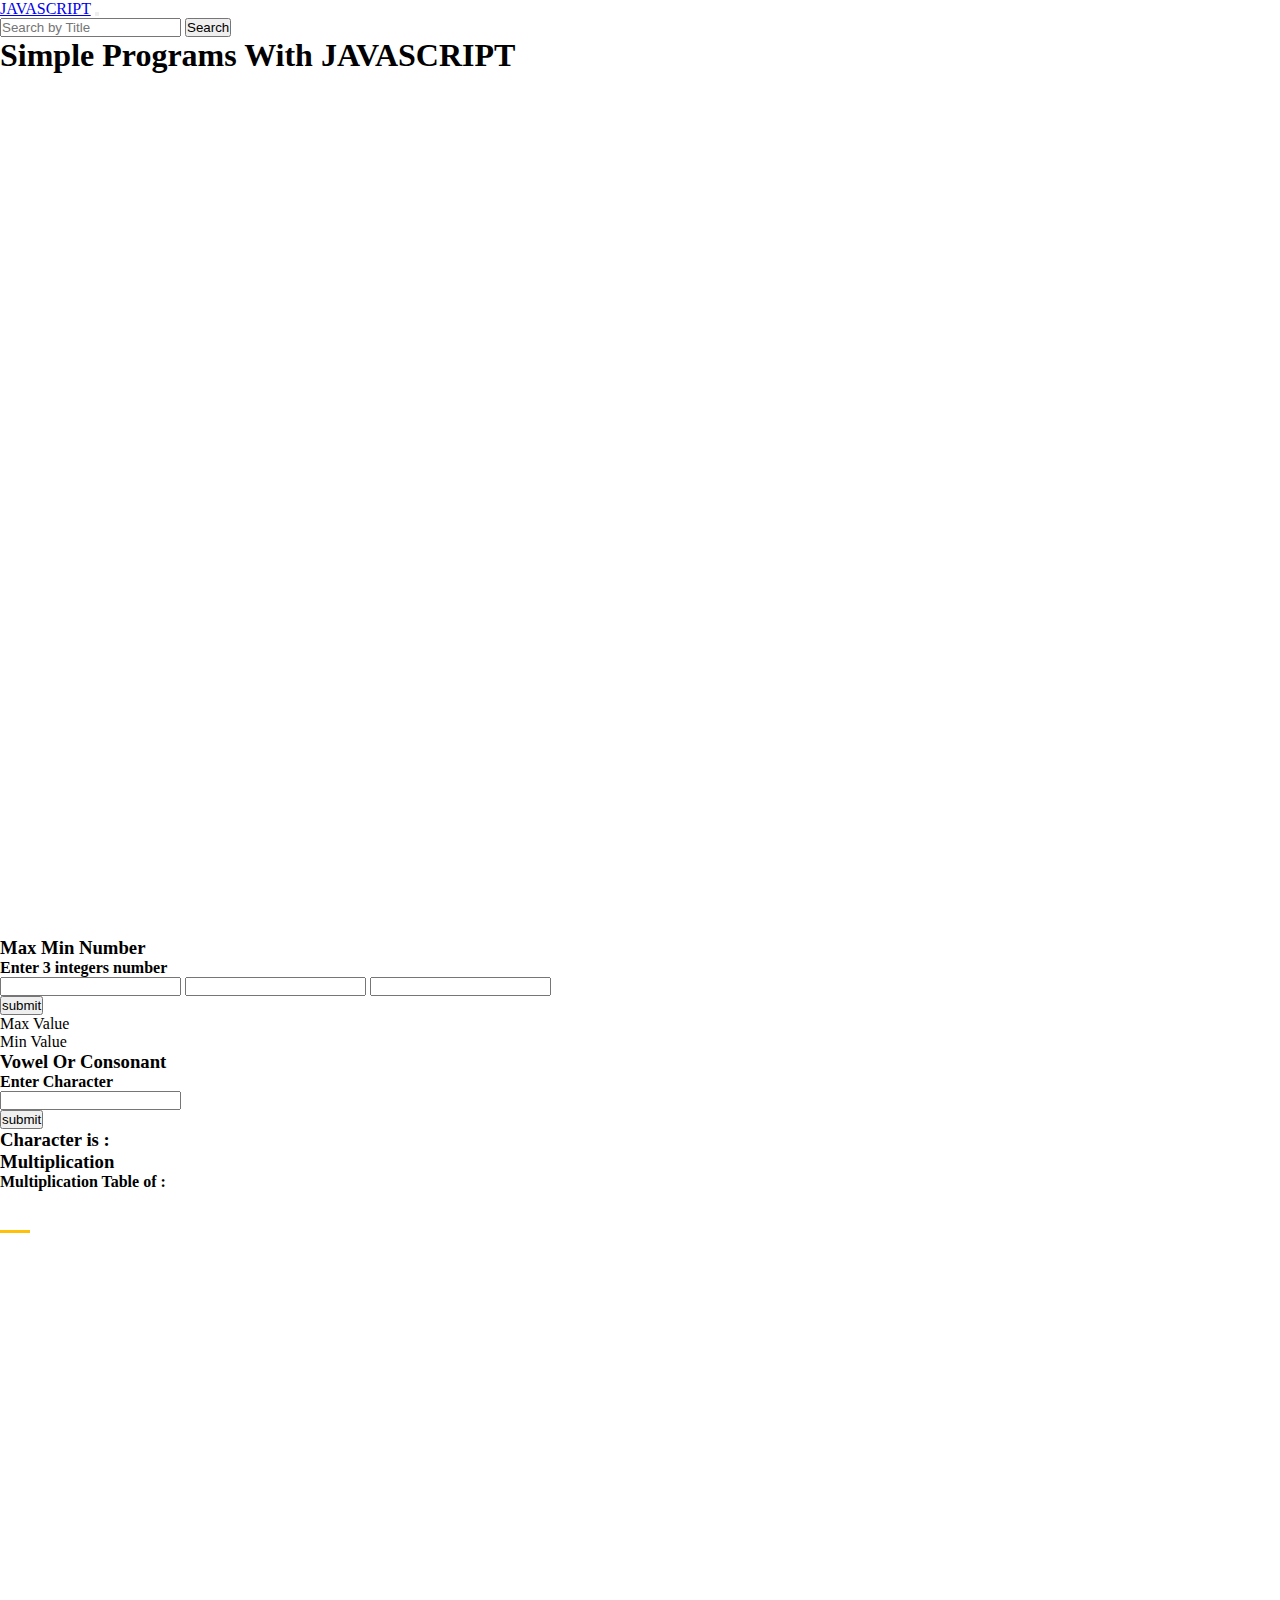
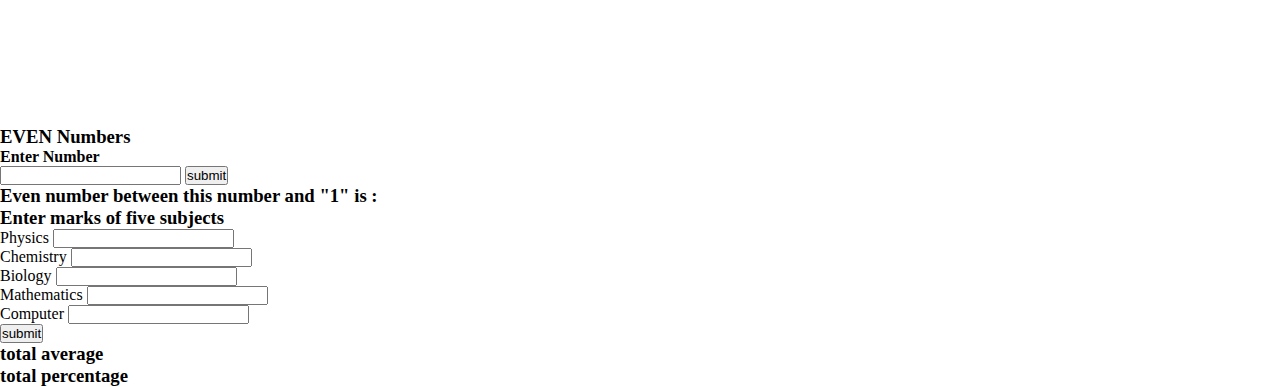
<file: index.html>
<!DOCTYPE html>
<html lang="en">
<head>
    <meta charset="UTF-8">
    <meta name="viewport" content="width=device-width, initial-scale=1.0">
    <title>Document</title>
    <!-- css file  -->
    <link rel="stylesheet" href="./asset/css/style.css">
    <link href="https://cdn.jsdelivr.net/npm/bootstrap@5.0.2/dist/css/bootstrap.min.css" rel="stylesheet" integrity="sha384-EVSTQN3/azprG1Anm3QDgpJLIm9Nao0Yz1ztcQTwFspd3yD65VohhpuuCOmLASjC" crossorigin="anonymous">
</head>
<body>
    <header>
        <nav class="navbar navbar-expand-lg  fixed-top navbar-dark bg-dark">
            <div class="container">
              <a class="navbar-brand text-warning" href="#">JAVASCRIPT</a>
              <button class="navbar-toggler" type="button" data-bs-toggle="collapse" data-bs-target="#navbarSupportedContent" aria-controls="navbarSupportedContent" aria-expanded="false" aria-label="Toggle navigation">
                <span class="navbar-toggler-icon "></span>
              </button>
              <div class="collapse navbar-collapse" id="navbarSupportedContent">

                <form class="d-flex">
                  <input onkeyup="searchData(this.value)" id="searchInput" class="form-control me-2" type="search" placeholder="Search by Title" >
                  <button onclick="getSearch(this.id)" id="searchTitle" class="btn btn-outline-success" type="submit">Search</button>
                </form>
              </div>
            </div>
        </nav>
        <div class="hero d-flex justify-content-center align-items-center p-5">
            <h1>Simple Programs With <span class="text-warning"> JAVASCRIPT </span></h1>
        </div>
    </header>
    <main>
        <!-- pro 1 -->
        <section class="pro1 d-flex flex-column bg-dark justify-content-center align-items-center p-5">
          <h3 class="text-warning">Max Min Number</h3>
          <h4 class="text-white p-4">Enter 3 integers number</h4>
          <form action="" class="d-flex flex-column bg-dark justify-content-center align-items-center">
            <div>
              <input type="text" class="p-1 m-2" id="num1">
              <input type="text" class="p-1 m-2" id="num2">
              <input type="text" class="p-1 m-2" id="num3">
            </div>
            <button type="button" class="btn btn-warning m-5" onclick="maxMin()">submit</button>
          </form>
          <div class="out d-flex justify-content-center align-items-center">
            <div class="max m-2">
              <label for="" class="text-warning">Max Value</label>
              <h3 class="text-white text-center p-3" id="max"></h3>
            </div>
            <div class="min m-2">
              <label for="" class="text-warning">Min Value</label>
              <h3 class="text-white text-center p-3" id="min"></h3>
            </div>
          </div>
        </section>
        <!-- pro 2 -->
        <section  class="pro1 d-flex flex-column justify-content-center align-items-center p-5">
          <h3 class="text-dark">Vowel Or Consonant</h3>
          <h4 class="text-warning p-4">Enter Character</h4>
          <form class="d-flex flex-column justify-content-center align-items-center">
            <div>
              <input type="text" class="p-1 m-1 b-dark" id="char">
            </div>
            <button type="button" class="btn btn-warning m-3" onclick="charVC()">submit</button>
          </form>
          <div class="out-char d-flex">
            <h3 class="text-warning p-4">Character is : </h3>
            <h3 class="text-dark p-4" id="charOut"></h3>
          </div>
        </section>
        <!-- pro 3 -->
        <section class="pro1 d-flex flex-column bg-dark justify-content-center align-items-center p-5">
          <h3 class="text-warning">Multiplication</h3>
          <div class="d-flex justify-content-center align-items-center">
            <h4 class="text-white p-4">Multiplication Table of :</h4>
            <form >
              <input type="text" class="mult text-white text-center fs-3" id="mult">
              <button id="arrow" type="button" onclick="generate()" ><span>&rarr;</span></button>
            </form>
          </div>
          <div class="result text-white" id="multOut">
          </div>
        </section>
        <!-- pro 4 -->
        <section  class="pro1 d-flex flex-column justify-content-center align-items-center p-5">
          <h3 class="text-dark">EVEN Numbers </h3>
          <form class="d-flex justify-content-center align-items-center">
            <h4 class="text-warning p-4">Enter Number</h4> 
            <input type="text" class="p-1 m-1 " id="even">
            <button type="button" class="btn btn-warning m-3" onclick="evenNum()">submit</button>
          </form>
          <div class="outEven d-flex">
            <h3 class="text-dark p-4">Even number between this number and "1" is : </h3>
            <h3 class="text-warning p-4" id="evenOut"></h3>
          </div>
        </section>
        <!-- pro 5 -->
        <section  class="pro1 d-flex flex-column bg-dark justify-content-center align-items-center p-5">
        <h3 class="text-warning">Enter marks of five subjects</h3>
        <form class="d-flex flex-column justify-content-center w-100 align-items-start m-5">
          <div class="d-flex justify-content-evenly w-100 align-items-center">
            <label for="" class="text-white w-25 fs-3 m-1">Physics</label>
            <input type="text" class="p-1 w-25  text-center "  id="mark1">
          </div>
          <div class="d-flex justify-content-evenly w-100 align-items-center">
            <label for="" class="text-white w-25 fs-3 m-1">Chemistry</label>
            <input type="text" class="p-1 w-25  text-center " id="mark2"> 
          </div>
          <div class="d-flex justify-content-evenly w-100 align-items-center">
            <label for="" class="text-white w-25 fs-3 m-1">Biology</label>
            <input type="text" class="p-1 w-25 text-center " id="mark3">
          </div>
          <div class="d-flex justify-content-evenly w-100 align-items-center">
            <label for="" class="text-white fs-3 w-25 m-1">Mathematics</label>
            <input type="text" class="p-1 w-25 text-center "  id="mark4">

          </div>
          <div class="d-flex justify-content-evenly w-100 align-items-center">
            <label for="" class="text-white w-25 fs-3 m-1">Computer</label>
            <input type="text" class="mark p-1 w-25  text-center " id="mark5">
          </div>
          <button type="button" class="btn btn-warning m-3" onclick="mark()">submit</button>
        </form>
        <div class="d-flex w-100 justify-content-evenly">
          <div>
            <h3 class="text-warning">total average</h3>
            <h3 class="text-white text-center " id="totalAvrg"></h3>
          </div>
          <div>
            <h3 class="text-warning">total percentage</h3>
            <h3 class="text-white text-center" id="totalPer"></h3>
          </div>
        </div>
        <label for="" id="markout" class="text-white fs-3 m-3"></label>
        </section>
    </main>
    <footer></footer>
    <script src="https://cdn.jsdelivr.net/npm/bootstrap@5.0.2/dist/js/bootstrap.bundle.min.js" integrity="sha384-MrcW6ZMFYlzcLA8Nl+NtUVF0sA7MsXsP1UyJoMp4YLEuNSfAP+JcXn/tWtIaxVXM" crossorigin="anonymous"></script>
    <script src="./asset/js/script-1.js"></script>
</body>
</html>
</file>
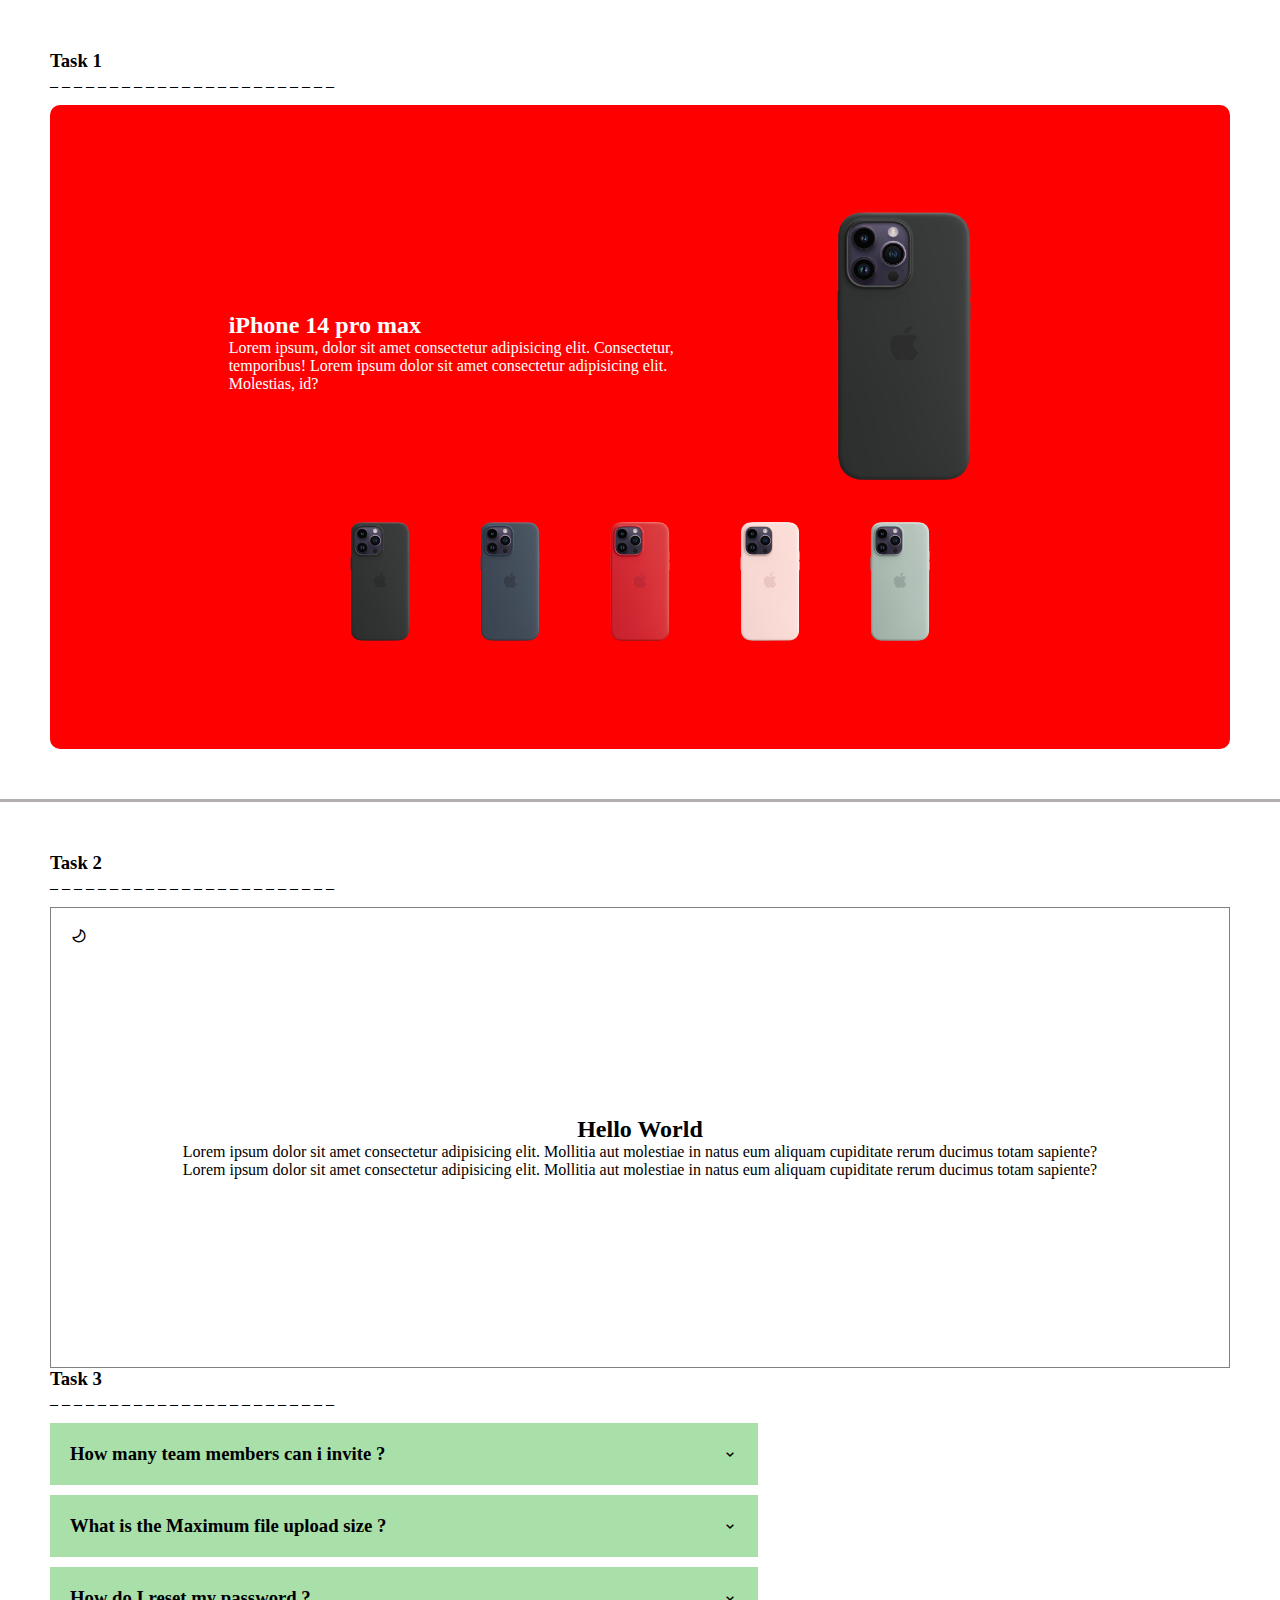
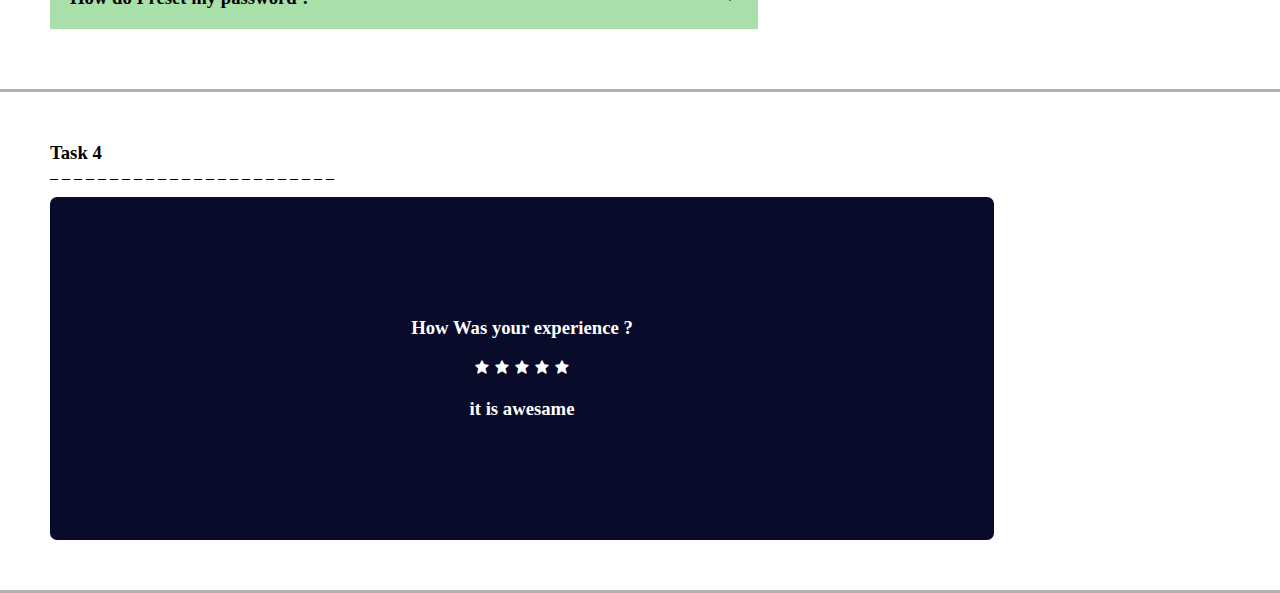
<file: part-2.html>
<!DOCTYPE html>
<html lang="en">
<head>
    <meta charset="UTF-8">
    <meta name="viewport" content="width=device-width, initial-scale=1.0">
    <title>Document</title>
    <!-- icon link -->
    <link href='https://unpkg.com/boxicons@2.1.4/css/boxicons.min.css' rel='stylesheet'>
    <!-- css file  -->
    <link rel="stylesheet" href="./asset/css/style.css">
</head>
<body>
    <main>
        <!-- part 1 -->
        <section class="section1">
            <div class="task">
                <h3>Task 1</h3>
                <p>_ _ _ _ _ _ _ _ _ _ _ _ _ _ _ _ _ _ _ _ _ _ _ _</p>
            </div>
            <div class="task1" id="task1">
                <div class="div-1">
                    <div>
                        <h2>iPhone 14 pro max</h2>
                        <p>Lorem ipsum, dolor sit amet consectetur adipisicing elit. Consectetur, temporibus!
                            Lorem ipsum dolor sit amet consectetur adipisicing elit. Molestias, id?
                        </p>
                    </div>
                    <img src="./asset/image/img-1.png" id="change" alt="iphone">
                </div>
                <div class="div-2">
                    <img class="active" src="./asset/image/img-1.png" onclick="img('./asset/image/img-1.png','blue')" alt="iphone">
                    <img src="./asset/image/img-2.png" onclick="img('./asset/image/img-2.png','green')" alt="iphone">
                    <img src="./asset/image/img-3.png" onclick="img('./asset/image/img-3.png','black')" alt="iphone">
                    <img src="./asset/image/img-4.png" onclick="img('./asset/image/img-4.png','gray')" alt="iphone">
                    <img src="./asset/image/img-5png" onclick="img('./asset/image/img-5png','red')" alt="iphone">
                </div>
            </div>
        </section>
        <section class="section1">
            <div class="task">
                
                <h3>Task 2</h3>
                <p>_ _ _ _ _ _ _ _ _ _ _ _ _ _ _ _ _ _ _ _ _ _ _ _</p>
            </div>
            <div class="task2" id="task2">
                <i  id="icon" class='bx bx-moon bx-rotate-270'></i>
                <div class="content">
                    <h2>Hello World</h2>
                    <p>Lorem ipsum dolor sit amet consectetur adipisicing elit. Mollitia aut molestiae in natus eum aliquam cupiditate rerum ducimus totam sapiente?</p>
                    <p>Lorem ipsum dolor sit amet consectetur adipisicing elit. Mollitia aut molestiae in natus eum aliquam cupiditate rerum ducimus totam sapiente?</p>
                </div>
            </div>
            <div class="task">
                <h3>Task 3</h3>
                <p>_ _ _ _ _ _ _ _ _ _ _ _ _ _ _ _ _ _ _ _ _ _ _ _</p>
            </div>
            <div class="accordion-wrapper">
                <div class="accordion">
                    <div class="accordion-heading">
                        <h3>How many team members can i invite ?</h3>
                        <i class='bx bx-chevron-down'></i>
                    </div>
                    <p class="accordion-contant">
                        Lorem ipsum dolor sit amet consectetur adipisicing elit. Reprehenderit obcaecati repudiandae laboriosam, sequi mollitia deleniti natus, explicabo consequuntur recusandae quaerat optio totam nulla!
                    </p>
                </div>
                <div class="accordion">
                    <div class="accordion-heading">
                        <h3>What is the Maximum file upload size ?</h3>
                        <i class='bx bx-chevron-down'></i>
                    </div>
                    <p class="accordion-contant">
                        Lorem ipsum dolor sit amet consectetur adipisicing elit. Reprehenderit obcaecati repudiandae laboriosam, sequi mollitia deleniti natus, explicabo consequuntur recusandae quaerat optio totam nulla!
                    </p>
                </div>
                <div class="accordion">
                    <div class="accordion-heading">
                        <h3>How do I reset my password ?</h3>
                        <i class='bx bx-chevron-down'></i>
                    </div>
                    <p class="accordion-contant">
                        Lorem ipsum dolor sit amet consectetur adipisicing elit. Reprehenderit obcaecati repudiandae laboriosam, sequi mollitia deleniti natus, explicabo consequuntur recusandae quaerat optio totam nulla!
                    </p>
                </div>

            </div>
        </section>
        <section class="section1">
            <div class="task">
                <h3>Task 4</h3>
                <p>_ _ _ _ _ _ _ _ _ _ _ _ _ _ _ _ _ _ _ _ _ _ _ _</p>
            </div>
            <div class="task3">
                <h3>How Was your experience ? </h3>
                <div class="star">
                    <i class='bx bxs-star'></i>
                    <i class='bx bxs-star'></i>
                    <i class='bx bxs-star'></i>
                    <i class='bx bxs-star'></i>
                    <i class='bx bxs-star'></i>
                </div>
                <h3>it is awesame</h3>
            </div>
        </section>
    </main>
    <!-- javaScript file -->
    <script src="./asset/js/script-1.js"></script>
</body>
</html>
</file>
<file: asset/css/style.css>
*
{
    margin: 0;
    padding: 0;
    box-sizing: border-box;
}
/* part-2 */
.section1
{
    border-bottom: 3px solid rgb(179, 175, 175);
    padding: 50px ;
}
.task
{
    margin-bottom: 15px;
}
.task1
{
    padding: 100px;
    background: red;
    border-radius: 10px;
    color: white;
}
.task1 .div-1 p{
    width: 450px;
}

.task1 .div-1
{
    display: flex;
    align-items: center;
    justify-content: space-evenly;
}
.task1 .div-2 
{
    margin-top: 20px;
    display: flex;
    align-items: center;
    justify-content: center;
}
.task1 .div-1 img{
    width: 30%;
}
.task1 .div-2 img{
    width: 130px;
    cursor: pointer;
}
.task2{
    border: 1px solid gray;
    padding: 20px;
}
.dark-them{
    background-color: black;
    color: white;
}
.accordion-heading
{
    width: 60%;
    border: none;
    background-color: rgb(169, 223, 169);
    font-size: 16px;
    text-align: left;
    padding: 20px;
    cursor: pointer;
    margin-bottom: 10px;
    display: flex;
    align-items: center;
    justify-content: space-between;
}
.accordion-contant
{
    width: 60%;
    padding: 15px;
    display: none;
}
.accordion-wrapper .accordion.active .accordion-contant
{
    display: block;
}

.content
{
    text-align: center;
    width: 100%;
    height: 400px;
    display: flex;
    justify-content: center;
    align-items: center;
    flex-direction: column;
    padding: 50px;
}
.hero{
    height: 100vh;
}
.mult
{
    background: transparent;
    outline: none;
    height: max-content;
    border: none;
    border-bottom: 3px solid #ffc107;
    width: 30px;
}
#arrow
{
    width: 70px;
    border: none;
    background: transparent;
    color: white;
    font-size: 40px;
    font-weight: bold;
    transition: all;
    transition-duration: 1s;
    transition-timing-function: ease-in-out;
}
#arrow:hover{
    cursor: pointer;
    transform: scale(1.5,1.5);
}

.result
{
    width: 80vh;
    height: 50vh;
    margin: 20px;
    padding: 20px;
    display: flex;
    flex-direction: column;
    justify-content: center;
    align-items: center;
    font-size: 20px;
}
.task3
{
    width: 80%;
    display: flex;
    flex-direction: column;
    justify-content: center;
    align-items: center;
    padding:100px 50px ;
    background-color: rgb(8, 11, 41);
    color: white;
    border-radius: 7px;
}
.star
{
    cursor: pointer;
}
.task3 h3 
{
    margin: 20px;
}

.star .yellow{
    color: yellow;
}
</file>
